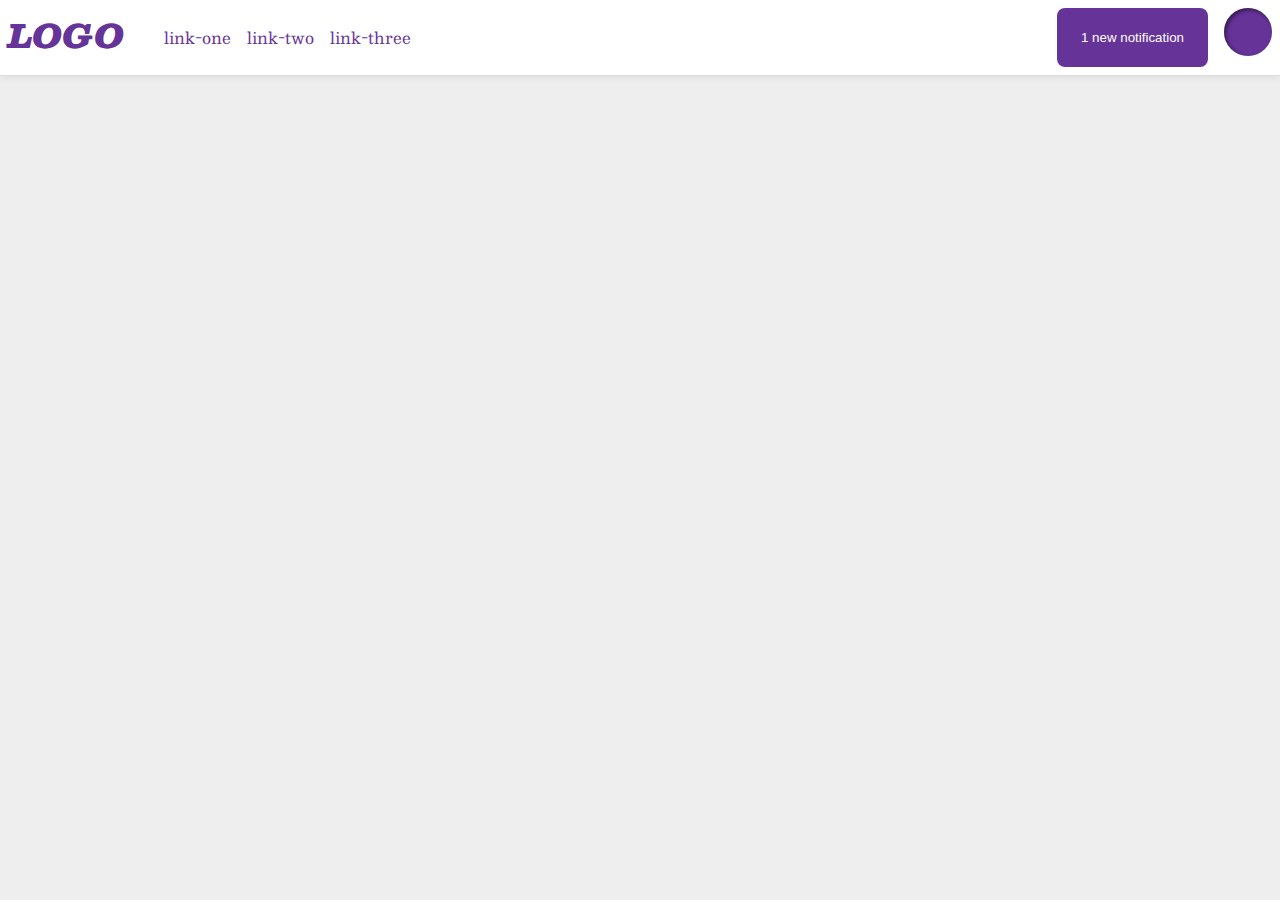
<file: flex/03-flex-header-2/index.html>
<!DOCTYPE html>
<html lang="en">
  <head>
    <meta charset="UTF-8">
    <meta http-equiv="X-UA-Compatible" content="IE=edge">
    <meta name="viewport" content="width=device-width, initial-scale=1.0">
    <title>Flex Header 2</title>
    <link rel="stylesheet" href="style.css">
  </head>
  <body>
    <div class="header">
      <div class="left-side">
        <div class="logo">
          LOGO
        </div>
        <ul class="links">
          <li><a href="google.com">link-one</a></li>
          <li><a href="google.com">link-two</a></li>
          <li><a href="google.com">link-three</a></li>
        </ul>
      </div>
     <div class="right-side">
      <button class="notifications">
        1 new notification
      </button>
      <div class="profile-image"></div>
     </div>
     
    </div>
  </body>
</html>
</file>
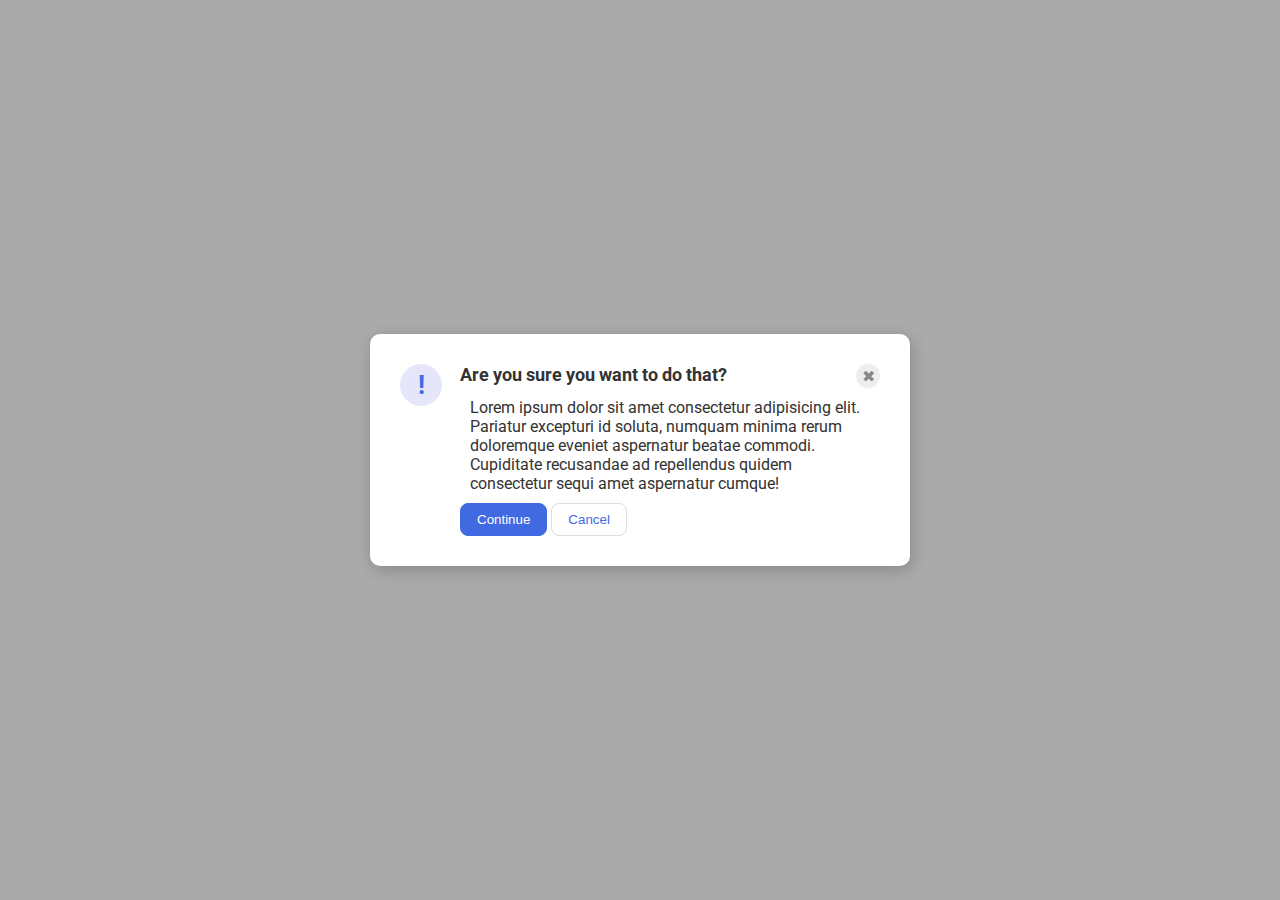
<file: flex/05-flex-modal/index.html>
<!DOCTYPE html>
<html lang="en">
  <head>
    <meta charset="UTF-8">
    <meta http-equiv="X-UA-Compatible" content="IE=edge">
    <meta name="viewport" content="width=device-width, initial-scale=1.0">
    <link rel="stylesheet" href="style.css">
    <title>Modal</title>
  </head>
  <body>
    <div class="modal">
      <div class="first-warn"> 
        <div class="icon">!</div>
        <div class="content">
          <div class="upper">
            <div class="header">Are you sure you want to do that?</div>
            <div class="close-button">✖</div>
          </div>
         
        
        
        <div class="text">Lorem ipsum dolor sit amet consectetur adipisicing elit. Pariatur excepturi id soluta, numquam minima rerum doloremque eveniet aspernatur beatae commodi. Cupiditate recusandae ad repellendus quidem consectetur sequi amet aspernatur cumque!</div>
        <button class="continue">Continue</button>
        <button class="cancel">Cancel</button>
      </div>
        
    </div>
  </body>
</html>
</file>
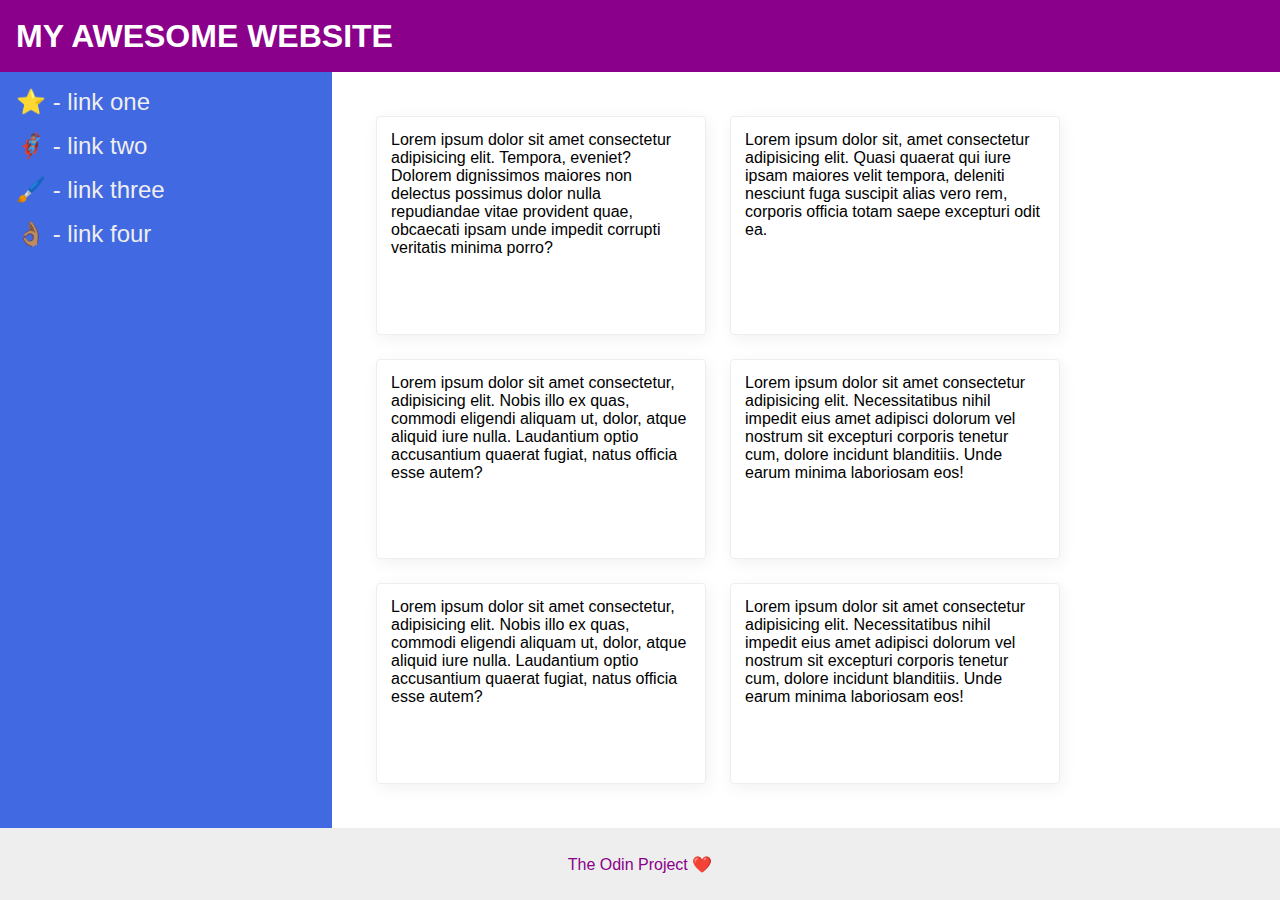
<file: flex/07-flex-layout-2/index.html>
<!DOCTYPE html>
<html lang="en">
  <head>
    <meta charset="UTF-8">
    <meta http-equiv="X-UA-Compatible" content="IE=edge">
    <meta name="viewport" content="width=device-width, initial-scale=1.0">
    <title>The Holy Grail</title>
    <link rel="stylesheet" href="style.css">
  </head>
  <body>
    <div class="header">
      MY AWESOME WEBSITE
    </div>
    <div class="main">
      <div class="sidebar">
        <ul>
          <li><a href="#">⭐ - link one</a></li>
          <li><a href="#">🦸🏽‍♂️ - link two</a></li>
          <li><a href="#">🖌️ - link three</a></li>
          <li><a href="#">👌🏽 - link four</a></li>
        </ul>
      </div>
  <div class="container">
    <div class="card">Lorem ipsum dolor sit amet consectetur adipisicing elit. Tempora, eveniet? Dolorem dignissimos maiores non delectus possimus dolor nulla repudiandae vitae provident quae, obcaecati ipsam unde impedit corrupti veritatis minima porro?</div>
    <div class="card">Lorem ipsum dolor sit, amet consectetur adipisicing elit. Quasi quaerat qui iure ipsam maiores velit tempora, deleniti nesciunt fuga suscipit alias vero rem, corporis officia totam saepe excepturi odit ea.</div>
    <div class="card">Lorem ipsum dolor sit amet consectetur, adipisicing elit. Nobis illo ex quas, commodi eligendi aliquam ut, dolor, atque aliquid iure nulla. Laudantium optio accusantium quaerat fugiat, natus officia esse autem?</div>
    <div class="card">Lorem ipsum dolor sit amet consectetur adipisicing elit. Necessitatibus nihil impedit eius amet adipisci dolorum vel nostrum sit excepturi corporis tenetur cum, dolore incidunt blanditiis. Unde earum minima laboriosam eos!</div>
    <div class="card">Lorem ipsum dolor sit amet consectetur, adipisicing elit. Nobis illo ex quas, commodi eligendi aliquam ut, dolor, atque aliquid iure nulla. Laudantium optio accusantium quaerat fugiat, natus officia esse autem?</div>
    <div class="card">Lorem ipsum dolor sit amet consectetur adipisicing elit. Necessitatibus nihil impedit eius amet adipisci dolorum vel nostrum sit excepturi corporis tenetur cum, dolore incidunt blanditiis. Unde earum minima laboriosam eos!</div>
  </div>
      </div>
    
 <div class="footer">
      The Odin Project ❤️
    </div>
  </body>
</html>
</file>
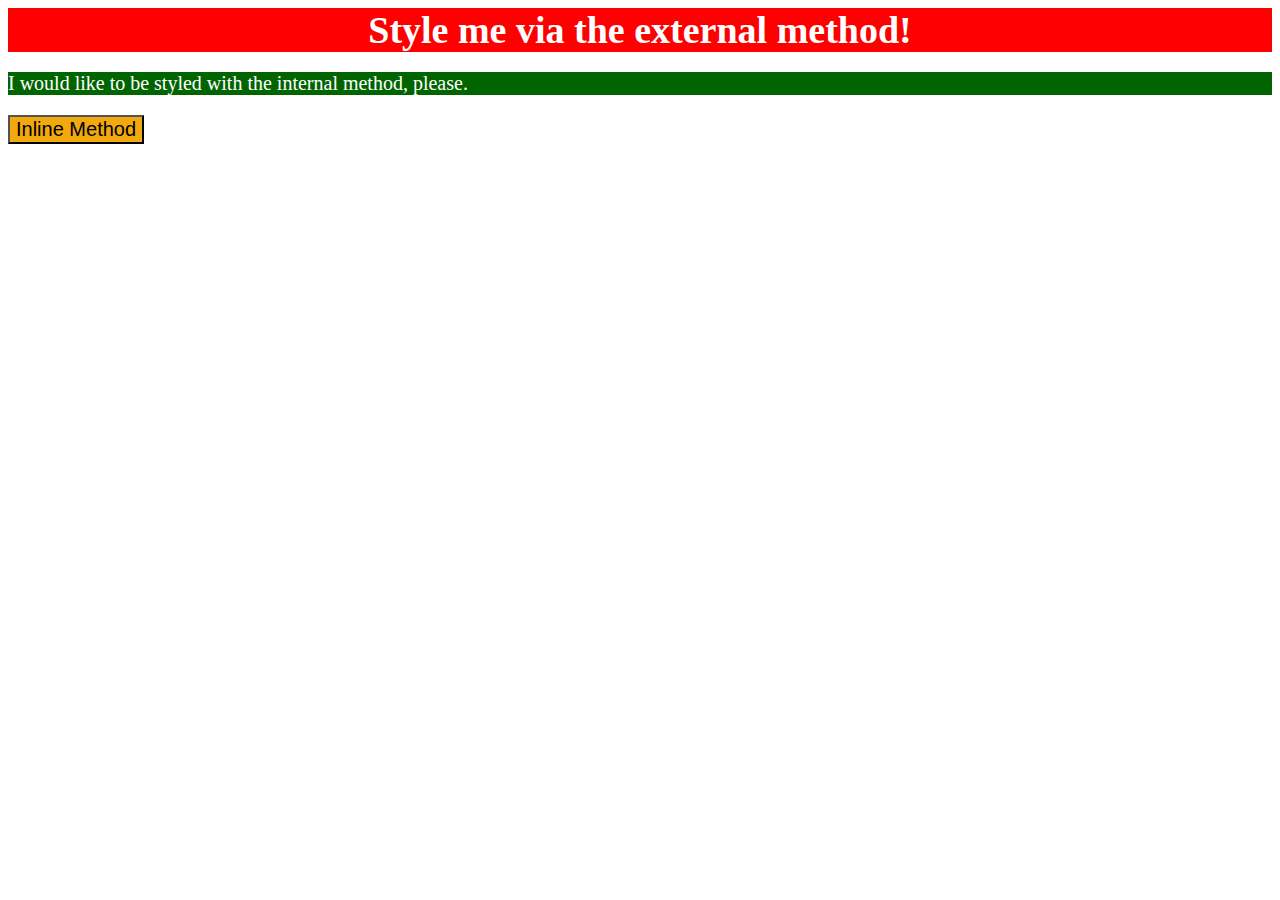
<file: foundations/01-css-methods/index.html>
<!DOCTYPE html>
<html lang="en">
  <head>
    <meta charset="UTF-8">
    <meta http-equiv="X-UA-Compatible" content="IE=edge">
    <meta name="viewport" content="width=device-width, initial-scale=1.0">
    <link rel="stylesheet" href="./styles.css">
    <title>Methods for Adding CSS</title>
    <style>
      p{
        background-color: darkgreen;
        color: white;
        font-size: 20px;
      }
    </style>
  </head>
  <body>
    <div>Style me via the external method!</div>
    <p>I would like to be styled with the internal method, please.</p>
    <button style="background-color: rgb(241, 169, 13); font-size: 20px;">Inline Method</button>
  </body>
</html>
</file>
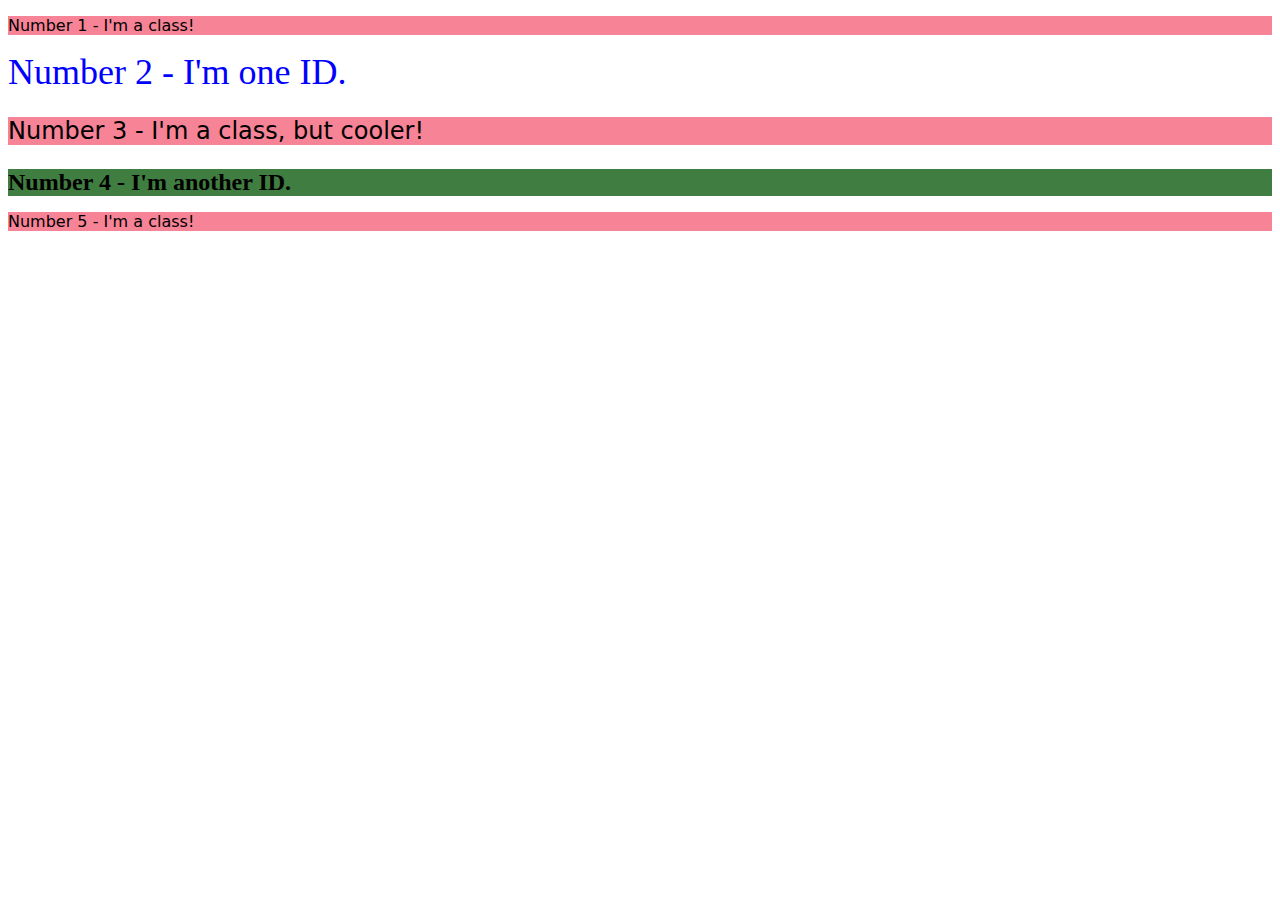
<file: foundations/02-class-id-selectors/index.html>
<!DOCTYPE html>
<html lang="en">
  <head>
    <meta charset="UTF-8">
    <meta http-equiv="X-UA-Compatible" content="IE=edge">
    <meta name="viewport" content="width=device-width, initial-scale=1.0">
    <title>Class and ID Selectors</title>
    <link rel="stylesheet" href="style.css">
  </head>
  <body>
    <p class="odd-element">Number 1 - I'm a class!</p>
    <div id="second-element">Number 2 - I'm one ID.</div>
    <p class="odd-element third-element">Number 3 - I'm a class, but cooler!</p>
    <div id="fourth-element">Number 4 - I'm another ID.</div>
    <p class="odd-element">Number 5 - I'm a class!</p>
  </body>
</html>
</file>
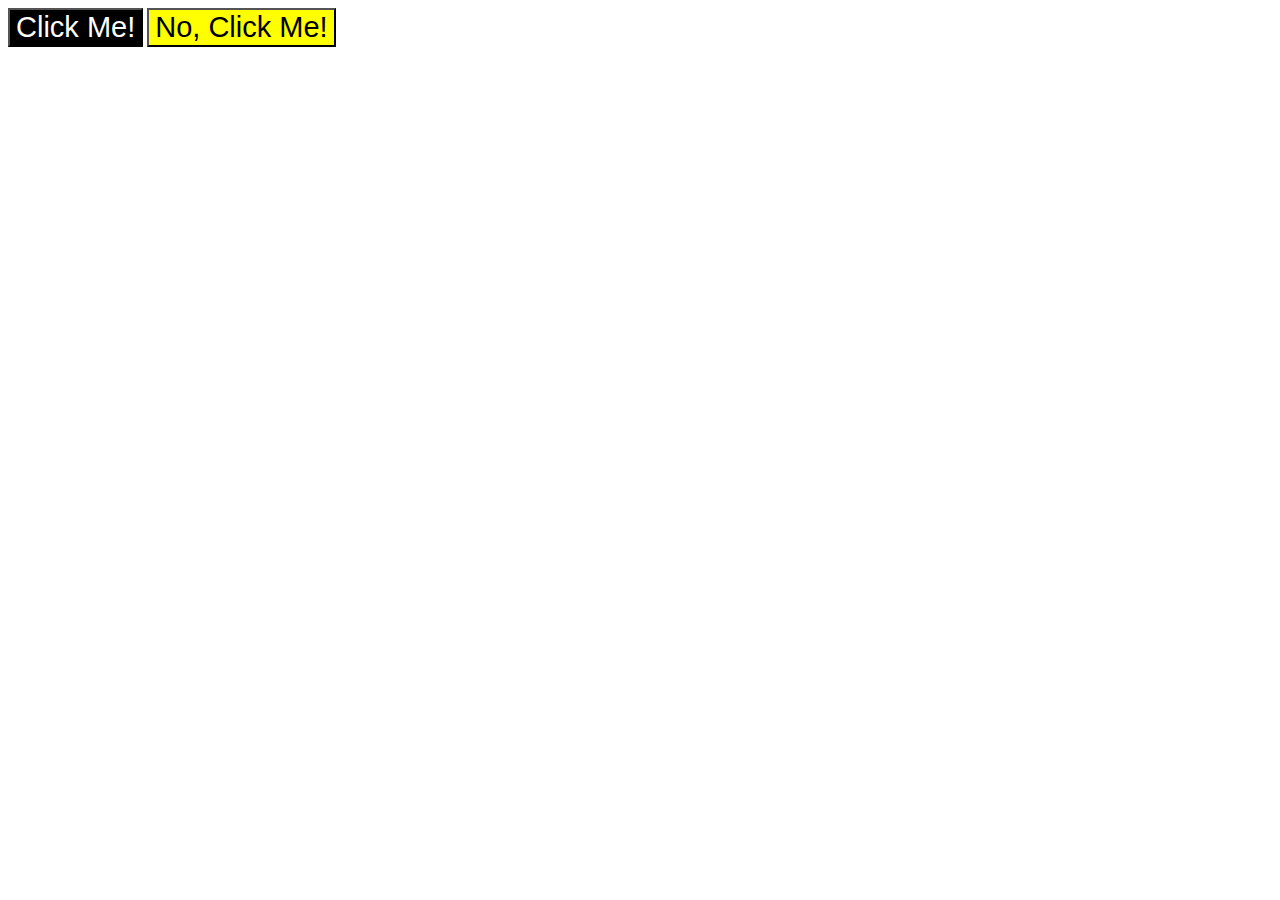
<file: foundations/03-grouping-selectors/index.html>
<!DOCTYPE html>
<html lang="en">
  <head>
    <meta charset="UTF-8">
    <meta http-equiv="X-UA-Compatible" content="IE=edge">
    <meta name="viewport" content="width=device-width, initial-scale=1.0">
    <title>Grouping Selectors</title>
    <link rel="stylesheet" href="style.css">
  </head>
  <body>
    <button class="first-btn">Click Me!</button>
    <button class="second-btn">No, Click Me!</button>
  </body>
</html>
</file>
<file: flex/03-flex-header-2/style.css>
/* this is some magical font-importing.  
you'll learn about it later. */
@import url('https://fonts.googleapis.com/css2?family=Besley:ital,wght@0,400;1,900&display=swap');

body {
  margin: 0;
  background: #eee;
  font-family: Besley, serif;
}

.header {
  background: white;
  border-bottom: 1px solid #ddd;
  box-shadow: 0 0 8px rgba(0,0,0,.1);
  display: flex;
  justify-content: space-between;
  padding: 8px;
}

.profile-image {
  background: rebeccapurple;
  box-shadow: inset 2px 2px 4px rgba(0,0,0,.5);
  border-radius: 50%;
  width: 48px;
  height:  48px;
}

.logo {
  color: rebeccapurple;
  font-size: 32px;
  font-weight: 900;
  font-style: italic;
}

button {
  border: none;
  border-radius: 8px;
  background: rebeccapurple;
  color: white;
  padding: 8px 24px;
}

a {
  /* this removes the line under our links */
  text-decoration: none;
  color: rebeccapurple;
}

ul {
  list-style-type: none;
}

.left-side,
.left-side ul{
  display: flex;
  justify-content: space-between;
}

.left-side ul,
.right-side {
  gap:16px
}

.right-side{
  display: flex;
}
</file>
<file: flex/05-flex-modal/style.css>
@import url('https://fonts.googleapis.com/css2?family=Roboto:wght@400;700&display=swap');

html, body {
  height: 100%;
}

body {
  font-family: Roboto, sans-serif;
  margin: 0;
  background: #aaa;
  color: #333;
  /* I'll give you this one for free lol */
  display: flex;
  align-items: center;
  justify-content: center;
}

.modal {
  background: white;
  width: 480px;
  border-radius: 10px;
  box-shadow: 2px 4px 16px rgba(0,0,0,.2);
  padding: 30px;
}

.icon {
  color: royalblue;
  font-size: 26px;
  font-weight: 700;
  background: lavender;
  width: 42px;
  height: 42px;
  border-radius: 50%;
  display: flex;
  align-items: center;
  justify-content: center;
}

.close-button {
  background: #eee;
  border-radius: 50%;
  color: #888;
  font-weight: 400;
  font-size: 16px;
  height: 24px;
  width: 24px;
  display: flex;
  align-items: center;
  justify-content: center;
}

button {
  padding: 8px 16px;
  border-radius: 8px;
}

button.continue {
  background: royalblue;
  border: 1px solid royalblue;
  color: white;
}

button.cancel {
  background: white;
  border: 1px solid #ddd;
  color: royalblue;
}

.first-warn{
  display: flex;
  justify-content: space-between;
  gap: 18px;
}

.icon{
  flex-shrink: 0;
}

.upper{
  display: flex;
  justify-content: space-between;
  align-items: flex-start;
}

.header{
  font-size: large;
  font-weight: bold;
}

.text {
  padding: 10px;
}
</file>
<file: flex/07-flex-layout-2/style.css>
body {
  font-family: -apple-system, BlinkMacSystemFont, 'Segoe UI', Roboto, Oxygen, Ubuntu, Cantarell, 'Open Sans', 'Helvetica Neue', sans-serif;
  margin: 0;
  min-height: 100vh;
}

.header {
  height: 72px;
  background: darkmagenta;
  color: white;
}

.footer {
  height: 72px;
  background: #eee;
  color: darkmagenta;
}

.sidebar {
  width: 300px;
  background: royalblue;
}

.card {
  border: 1px solid #eee;
  box-shadow: 2px 4px 16px rgba(0,0,0,.06);
  border-radius: 4px;
}

body{
  display: flex;
  flex-direction: column;
  
}

.header {
  display: flex;
  align-items: center;
  padding: 0 16px;
  font-size: 32px;
  font-weight: 900;
}

.main{
  flex:1;
  display: flex;

}
.sidebar{
  flex-shrink: 0;
  padding: 16px;
}


ul{
  list-style: none;
  margin: 0;
  padding: 0;
}

li {
  margin-bottom: 16px;
}
a{
  color:#eee;
  text-decoration: none;
  font-size:24px;
}

.container{
  padding: 32px;
  display: flex;
  flex-wrap: wrap;
}

.card{
  padding: 14px;
  margin: 12px;
  width:300px
}

.footer{
  display:flex;
  justify-content: center;
  align-items: center;
}
</file>
<file: foundations/01-css-methods/styles.css>
div {
    background-color: red;
    color: white;
    font-weight:bold;
    text-align: center;
    font-size: 38px;
}
</file>
<file: foundations/02-class-id-selectors/style.css>
.odd-element{
    font-family: Verdana,"DejaVu Sans", sans-serif;
    background-color: rgb(247, 131, 150);
    color: rgb(0, 0, 0);
}

.third-element{
    font-size: 24px;
}

#second-element{
    color: blue;
    font-size: 36px;
}

#fourth-element{
    background-color: rgb(64, 125, 64);
    font-size: 24px;
    font-weight: bold;
}
</file>
<file: foundations/03-grouping-selectors/style.css>
.first-btn {
    background-color: black;
    color: white;
}

.second-btn {
    background-color: yellow;
}

.first-btn,
.second-btn {
    font-size: 29px;
    font-family: Helvetica,"New Times Roman", sans-serif;
}
</file>
